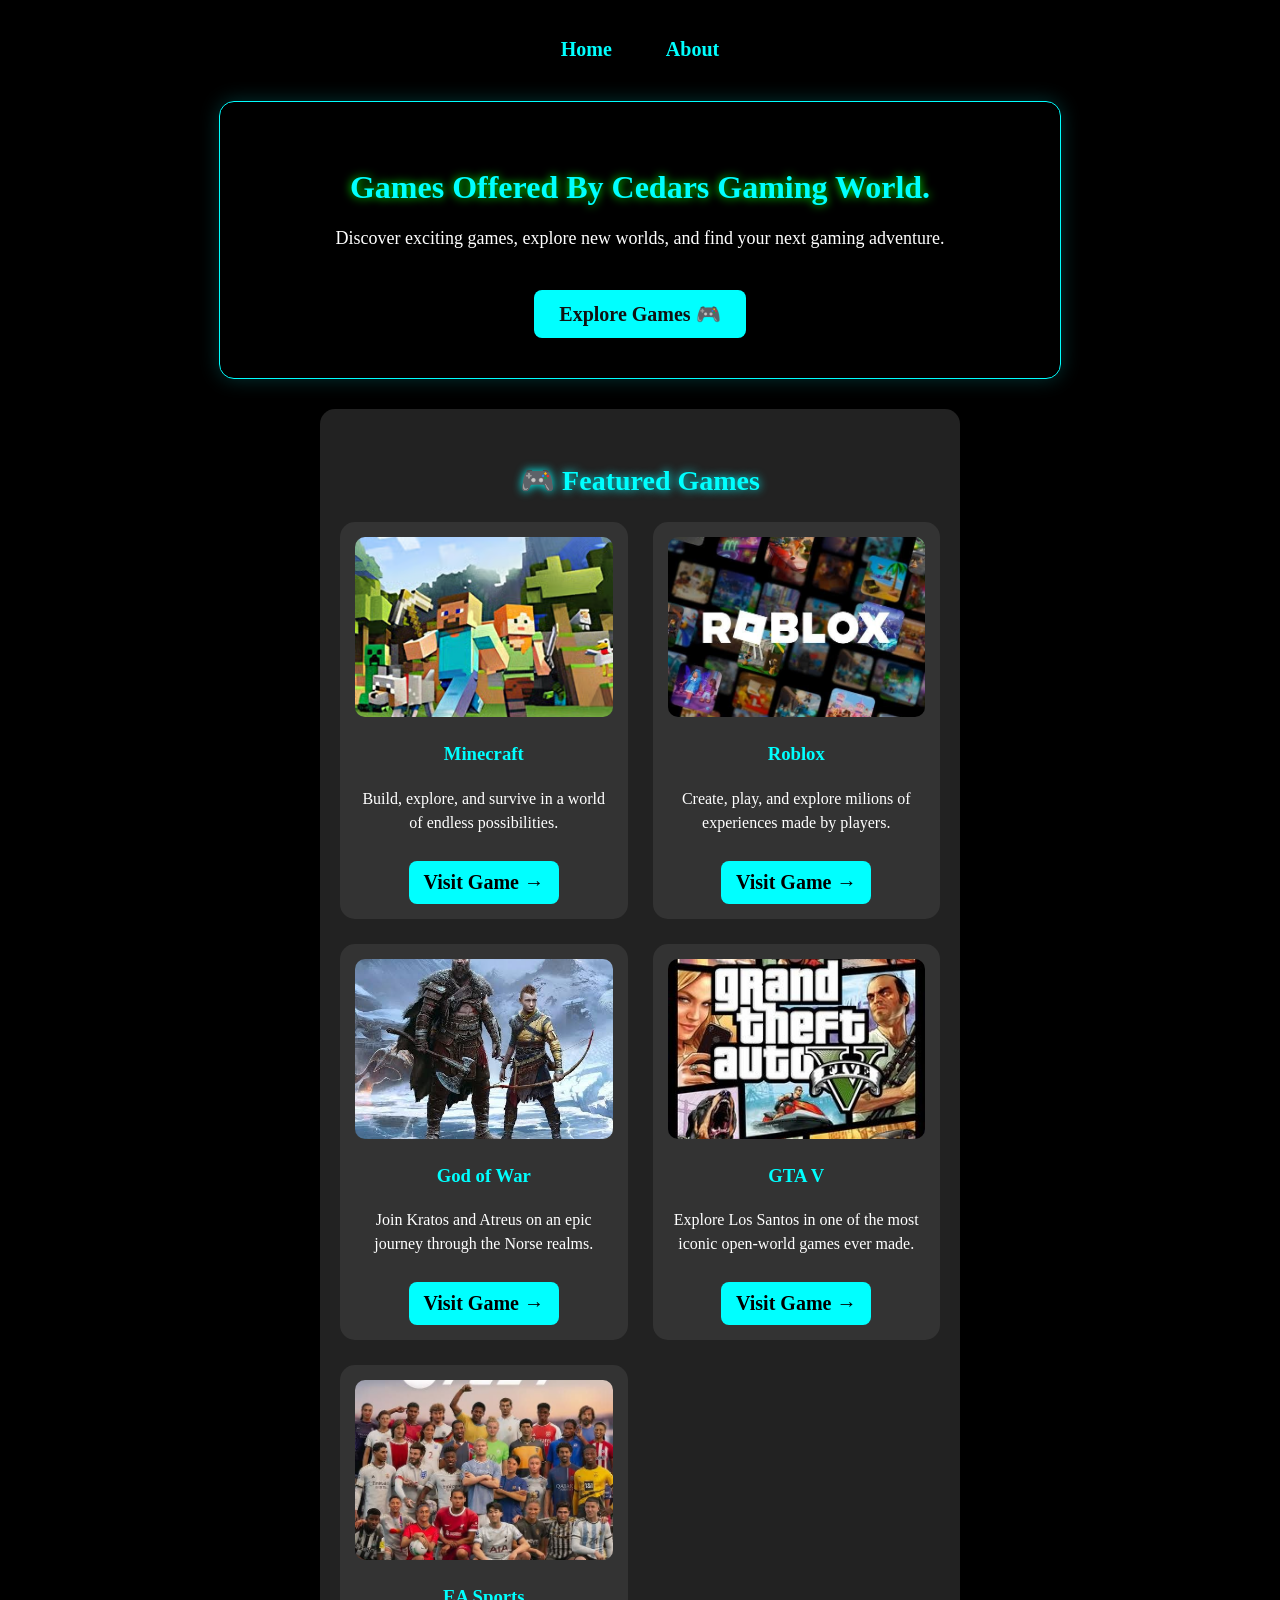
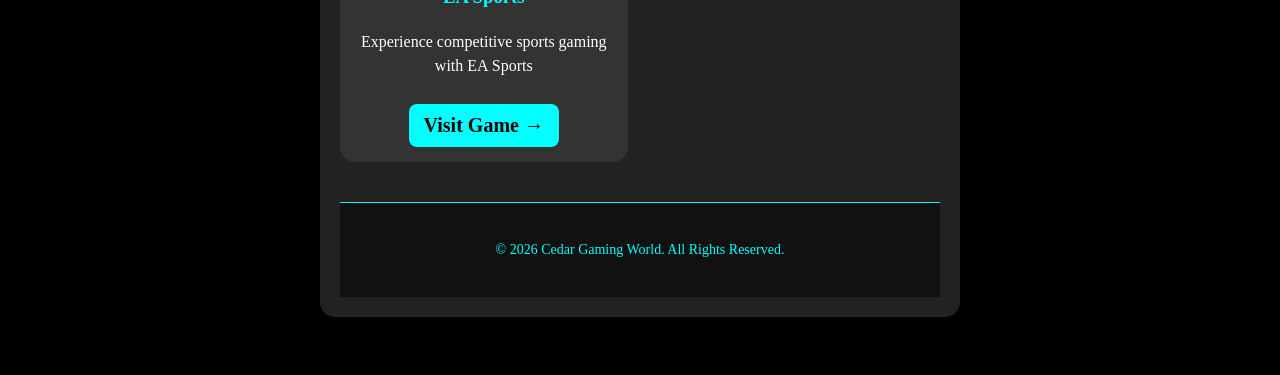
<file: index.html>
<!DOCTYPE html>
<html>
<head>
    <title>Cedar Gaming World!</title>

    <link rel="stylesheet" href="style.css">

</head>

<body>
    
    <nav>
        <a href="index.html">Home</a>
        <a href="about.html">About</a>
    </nav>
    <section class="hero">
    <h1>Games Offered By Cedars Gaming World.</h1>
    <p>Discover exciting games, explore new worlds, and find your next gaming adventure.</p>
        <a href="#games" class="explore-button">Explore Games 🎮</a>
    </section>
    
    <div class="games" id="games">
      <h2>🎮 Featured Games</h2>
      
    <div class="game-grid">

      <div class="game-card">
        <img src="minecraft.jpg" alt="Minecraft">
        <h3>Minecraft</h3>
        <p>Build, explore, and survive in a world of endless possibilities.</p>
        <a href="https://www.minecraft.net/"
        target="_blank">Visit Game →</a>
      </div>

      <div class="game-card">
        <img src="roblox.jpg" alt="Roblox">
        <h3>Roblox</h3>
        <p>Create, play, and explore milions of experiences made by players.</p>
        <a href="https://www.roblox.com/"
        target="_blank">Visit Game →</a>
      </div>
      
      <div class="game-card">
        <img src="godofwar.jpg" alt="God of War">
        <h3>God of War</h3>
        <p>Join Kratos and Atreus on an epic journey through the Norse realms.</p>
        <a href="https://www.playstation.com/en-us/games/god-of-war/"
        target="_blank">Visit Game →</a>
      </div>

      <div class="game-card">
        <img src="gta5.jpg" alt="GTA V">
        <h3>GTA V</h3>
        <p>Explore Los Santos in one of the most iconic open-world games ever made.</p>
        <a href="https://www.rockstargames.com/gta-v"
        target="_blank">Visit Game →</a>
      </div>

      <div class="game-card">
        <img src="easports.jpg" alt="EA Sports">
        <h3>EA Sports</h3>
        <p>Experience competitive sports gaming with EA Sports</p>
        <a href="https://www.ea.com/"
        target="_blank">Visit Game →</a>
      </div>
        
    </div>
    <footer>
      <p>© 2026 Cedar Gaming World. All Rights 
    Reserved.</p>
    </footer>
</body>
</html>
</file>
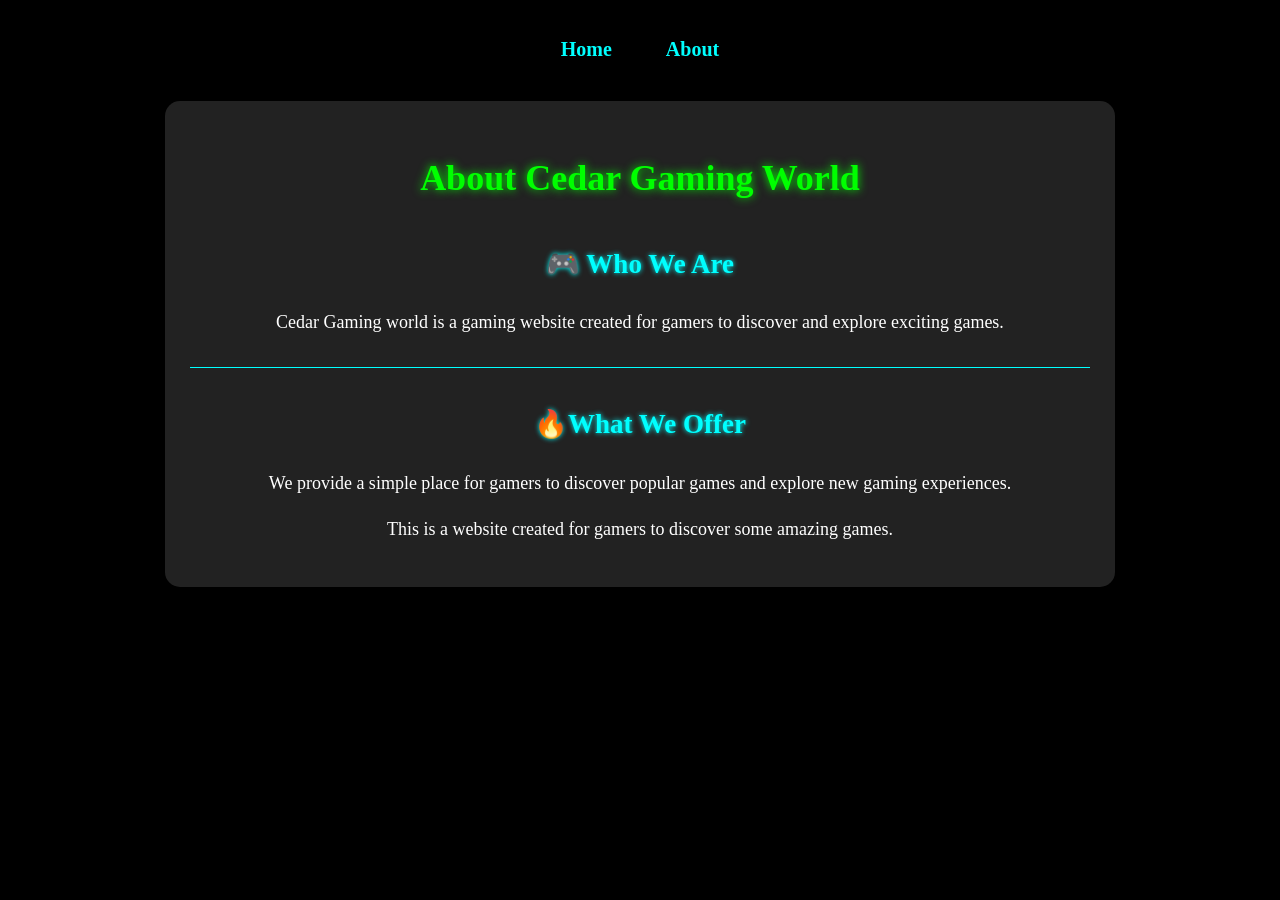
<file: about.html>
<!DOCTYPE html>
<html>

<head>
  <title> About - Cedar Gaming World</title>

  <link rel="stylesheet" href="style.css">

</head>  

<body>

    <nav>
      <a href="index.html">Home</a>
      <a href="about.html">About</a>
    </nav>
    
    <div class="about-content">
      <h1> About Cedar Gaming World</h>
      <h2>🎮 Who We Are</h2>
      <p>Cedar Gaming world is a gaming website created for gamers to discover and explore exciting games.</p>
      
      <hr>
      
      <h2>🔥What We Offer</h2>
      <p>We provide a simple place for gamers to discover popular games and explore new gaming experiences.</p>
    
      <p>This is a website created for gamers to discover some amazing games.</p>
    
    </div>

</body>
</html>
</file>
<file: style.css>
body {
  background-color: black;
  color: white;
  padding: 20px;
}

h1 {
 color: lime;
 text-align: center;
 text-shadow: 0 0 10px lime;
}

nav {
  text-align: center;
  margin-bottom: 30px;
}

nav a {
  margin: 0 15px;
  color: cyan;
  font-weight: bold;
  display: inline-block;
  padding: 10px;
  text-align: center;
  transition: 0.6s;
}

nav a:hover {
  background-color: cyan;  
  color: black;
  border-radius: 8px;
  box-shadow: 0 0 15px cyan;
  transform: translateY(-3px);
}

.games {
  background-color: #222;
  padding: 20px;
  border-radius: 15px;
  width: 80%;
  max-width: 600px;
  margin: 30px auto;
} 

li {
  background-color: #333;
  padding: 15px;
  margin: 10px;
  border-radius: 15px;
  transition: 0.6s;
  box-shadow: 0 4px 10px rgba(0, 0, 0, 0.5);
  font-size: 18px;
  font-weight: bold;
  border: 1px solid #444;
  box-shadow: 0 4px 10px rgba(0, 0, 0, 0.5);
}

li:hover {
  transform: translateY(-5px) scale(1.03);  
  box-shadow: 0 8px 20p rgba(0, 255, 255, 0.3);
  border-color: cyan;
}

a {
  color: cyan; 
  font-size: 20px; 
  text-decoration: none;
  font-weight: bold;
  display: block;
  padding: 10px;
  text-align: center;
}

h2 {
  color: cyan; 
  margin-top: 35px; 
  text-shadow: 0 0 5px cyan;
}

.about-content {
   background-color: #222; 
   padding: 25px;
   border-radius: 15px;
   width: 90%;
   max-width: 900px;
   margin: 30px auto;
   box-shadow: 0 4px 10px rgba(0, 0, 0, 0.5);
   font-size: 18px;
   line-height: 1.6;
   text-align: center;
   color: white;
}

.about-content hr {
   border: none; 
   height: 1px;
   background-color: cyan;
   margin: 30px 0;
}

li img {
   width: 100%; 
   max-width: 300px;
   height: 180px;
   object-fit: cover;
   border-radius: 10px;
   display: block;
   margin: 0 auto 10px;
}

li p {
   font-size: 14px; 
   font-weight: normal;
   line-height: 1.5;
   color: #ccc;
   margin: 8px 0;
}

.games-button {
  display: inline-block;
  background-color: cyan;
  color: #111;
  padding: 10px 20px;
  margin-top: 10px;
  border-radius: 8px;
  text-decoration: none;
  font-weight: bold;
  transition: 0.6s;
}

.games-button:hover {
  background-color: white;
  color: #111;
  transform: scale(1.05);
} 

footer {
  text-align: center;
  padding: 25px;
  margin-top: 40px;
  background-color: #111;
  color: cyan;
  border-top: 1px solid cyan;
  font-size: 14px;
}

@media (max-width: 600px) {
  nav a {
    display: block;
    margin: 8px auto;
    width: fit-content;
  }

.about-content {
  width: 85%;
  padding: 15px;
  font-size: 16px;
}

li {
  margin: 15px o;
}

li img {
  max-width: 100%;
  height: auto;
}
}

li:hover img {
  transform: scale(1.03s);
}

.hero {
  text-align: center;
  padding: 40px 20px;
  margin: 30px auto;
  max-width: 800px;
  background: rgba(0, 0, 0, 0.35);
  border: 1px solid cyan;
  border-radius: 15px;
  box-shadow: 0 0 20px rgba(0, 255, 255, 0.2);
}

.hero h1 {
  color: cyan;
  font-size: 32px;
  margin-bottom: 15px;
}

.hero p {
  color: white;
  font-size: 18px;
  line-height: 1.6;
}

.explore-button {
  display: inline-block;
  margin-top: 20px;
  padding: 12px 25px;
  background-color: cyan;
  color: #111;
  text-decoration: none;
  font-weight: bold;
  border-radius: 8px;
  transition: 0.3s;
}

.explore-button:hover {
  background-color: white;
  transform: scale(1.05);
}

html {
  scroll-behavior: smooth;
}

.games h2 {
  text-align: center;
  color: cyan;
  font-size: 28px;
  margin-bottom: 25px;
  text-shadow: 0 0 10px cyan;
}

.game-grid {
  display: grid;
  grid-template-columns: repeat(auto-fit, minmax(250px, 1fr));
  gap: 25px;
  margin-top: 25px;
}

.game-card {
  background-color: #333;
  border-radius: 15px;
  padding: 15px;
  text-align: center;
  transition: 0.3s;
  overflow: hidden;
}

.game-card:hover {
  transform: translateY(-3px);
  box-shadow: 0 8px 20px rgba(0, 255, 255, 0.3);
}

.game-card img {
  width: 100%;
  height: 180px;
  object-fit: cover;
  border-radius: 10px;
}

.game-card h3 {
  color: cyan;
  line-height: 1.5;
}

.game-card p {
  color: white;
  line-height: 1.5;
}

.game-card a {
  display: inline-block;
  margin-top: 10px;
  padding: 10px 15px;
  background-color: cyan;
  color: black;
  text-decoration: none;
  color: black;
  text-decoration: cyan;
  border-radius: 8px;
  font-weight: bold;
  transition: 0.3s;
}

.game-card a:hover {
  background-color: white;
  transform: scale(1.05);
}

/* Premium game card hover effect */
.games li {
  transition: transform 0.4s ease, box-shadow 0.4s ease;
}

.games li:hover {
  transform: translateY(-10px) scale(1.02);
  box-shadow: 0 10px 30px rgba(0, 255, 255, 0.35);
}

/* Image hover effect */
.games li img {
  transition: transform 0.4s ease;
}

.games li:hover img {
  transform: scale(1.05);
}

/*Visit Game button */
.explore-button {
  transition: transform 0.3s ease, box-shadow 0.3s ease;
}

.explore-button:hover {
  transform: scale(1.08);
  box-shadow: 0 0 20px rgba(0, 255, 255, 0.7);
}

/* Mobile responsiveness */
@media (max-width: 768px) {

  .games {
    grid-template-columns: 1fr;
    gap: 20px;
    padding: 15px;
  }

  .games li {
    width: 100%;
  }

  .games li img {
    width: 100%;
    height: auto;
  }

  nav {
    flex-direction: column;
    gap: 10px;
    text-align: center;
  }

  h1 {
    font-size: 32px;
  }

  h2 {
    font-size: 25px;
  }

  p {
    font-size: 16px;
  }
}
</file>
